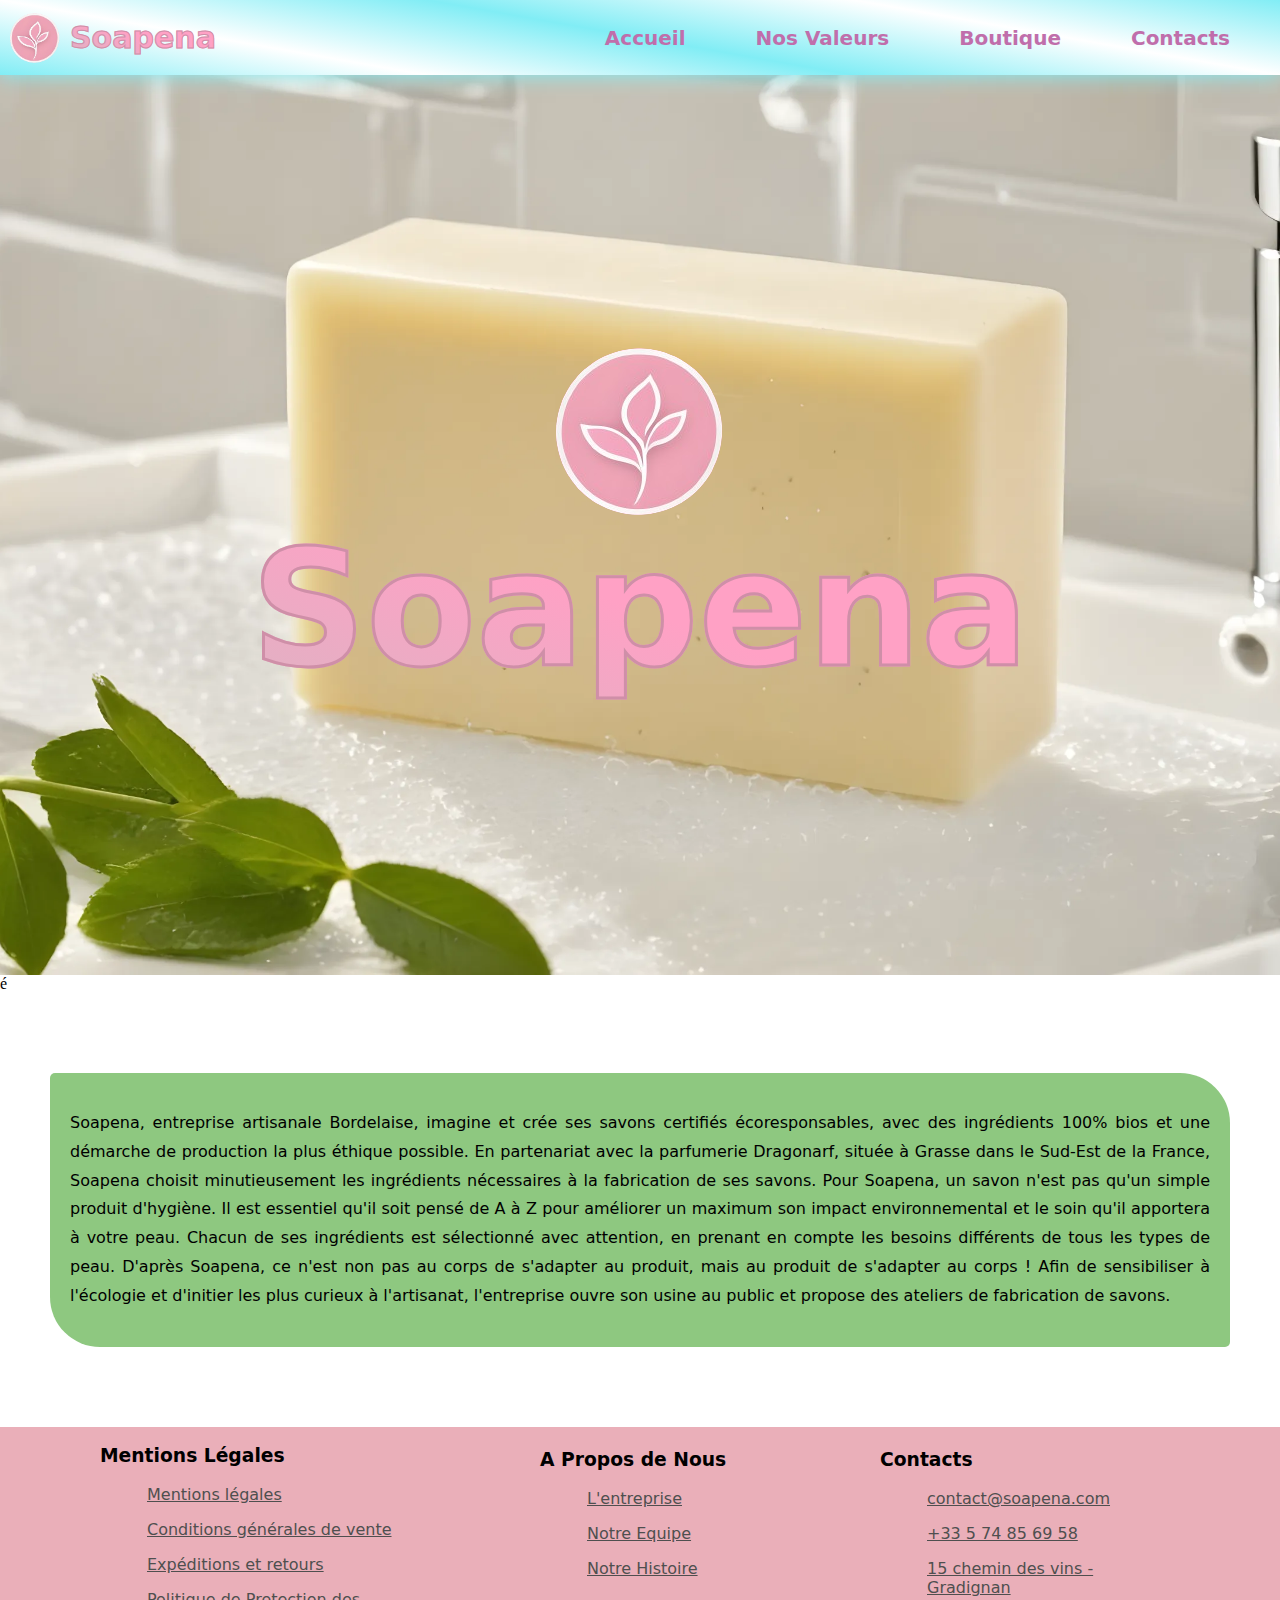
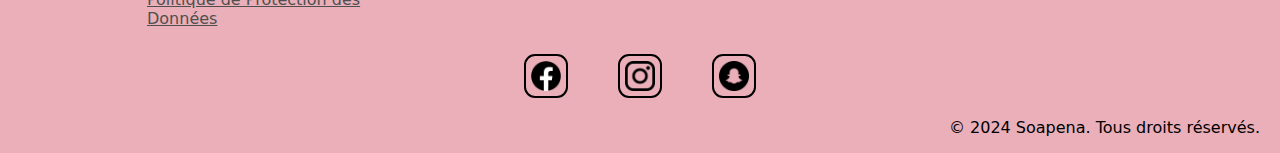
<file: index.html>
<!DOCTYPE html>
<html lang="fr">
<head>
    <meta charset="UTF-8">
    <meta name="viewport" content="width=device-width, initial-scale=1.0">
    <link rel="stylesheet" href="css/style.css">
    <link rel="stylesheet" href="css/Accueil.css">
    <link rel="shortcut icon" href="img/Logo.png" type="image/x-icon">
    <title>Accueil</title>
</head>
<body>
    <header>
            <a href="index.html" id="Logo">
                <img src="img/Logo.png" alt="logo rond d'une plante rose">
                <h1>Soapena</h1>
            </a>
        <nav>
            
            <ul>
                <li><a href="index.html">Accueil</a></li>
                <li><a href="Valeurs.html">Nos Valeurs</a></li>
                <li><a href="Boutique.html">Boutique</a></li>
                <li><a href="Contacts.html">Contacts</a></li>
            </ul>
        </nav>
    </header>

    <div id="Titre">
        <img src="img/Logo.png" alt="logo rond d'une plante rose">
       <h1>Soapena</h1>
    </div>
é
    <article>
        <p>
            Soapena, entreprise artisanale Bordelaise, imagine et crée ses savons certifiés écoresponsables, avec des ingrédients 100% bios et une démarche de production la plus éthique possible. 
            En partenariat avec la parfumerie Dragonarf, située à Grasse dans le Sud-Est de la France, Soapena choisit minutieusement les ingrédients nécessaires à la fabrication de ses savons. 
            Pour Soapena, un savon n'est pas qu'un simple produit d'hygiène. Il est essentiel qu'il soit pensé de A à Z pour améliorer un maximum son impact environnemental et le soin qu'il apportera à votre peau. 
            Chacun de ses ingrédients est sélectionné avec attention, en prenant en compte les besoins différents de tous les types de peau. D'après Soapena, ce n'est non pas au corps de s'adapter au produit, mais au produit de s'adapter au corps ! 
            Afin de sensibiliser à l'écologie et d'initier les plus curieux à l'artisanat, l'entreprise ouvre son usine au public et propose des ateliers de fabrication de savons.
        </p>
    </article>

    <footer>
        <div id="foot-contain">
            <div>
            
                <h3>Mentions Légales</h3>
                <p><a href="Mentions.html#Legal">Mentions légales</a></p>
                <p><a href="Mentions.html">Conditions générales de vente</a></p>
                <p><a href="Mentions.html">Expéditions et retours</a></p>
                <p><a href="Mentions.html#Donnee">Politique de Protection des Données</a></p>
   
            </div>
            <div>
                <h3>A Propos de Nous</h3>
                <p><a href="#">L'entreprise</a></p>
                <p><a href="#">Notre Equipe</a></p>
                <p><a href="#">Notre Histoire</a></p>
            </div>
            <div>
                <h3>Contacts</h3>
                <p><a href="mailto:contact@sopena.com">contact@soapena.com</a></p>
                <p><a href="tel:+335748569">+33 5 74 85 69 58</a> </p>
                <p><a href="#">15 chemin des vins - Gradignan</a> </p>

                
            </div>
        </div>
        <div id="Reseaux">
            <a href=""><img src="img/facebook.webp" alt="facebook logo"></a>
            <a href=""><img src="img/Instagram.webp" alt="Instagram logo"></a>
            <a href=""><img src="img/snapchat.webp" alt="snapchat logo"></a>
        </div>
        <p id="Droits">© 2024 Soapena. Tous droits réservés.</p>
        
    </footer>
    
</body>
</html>
</file>
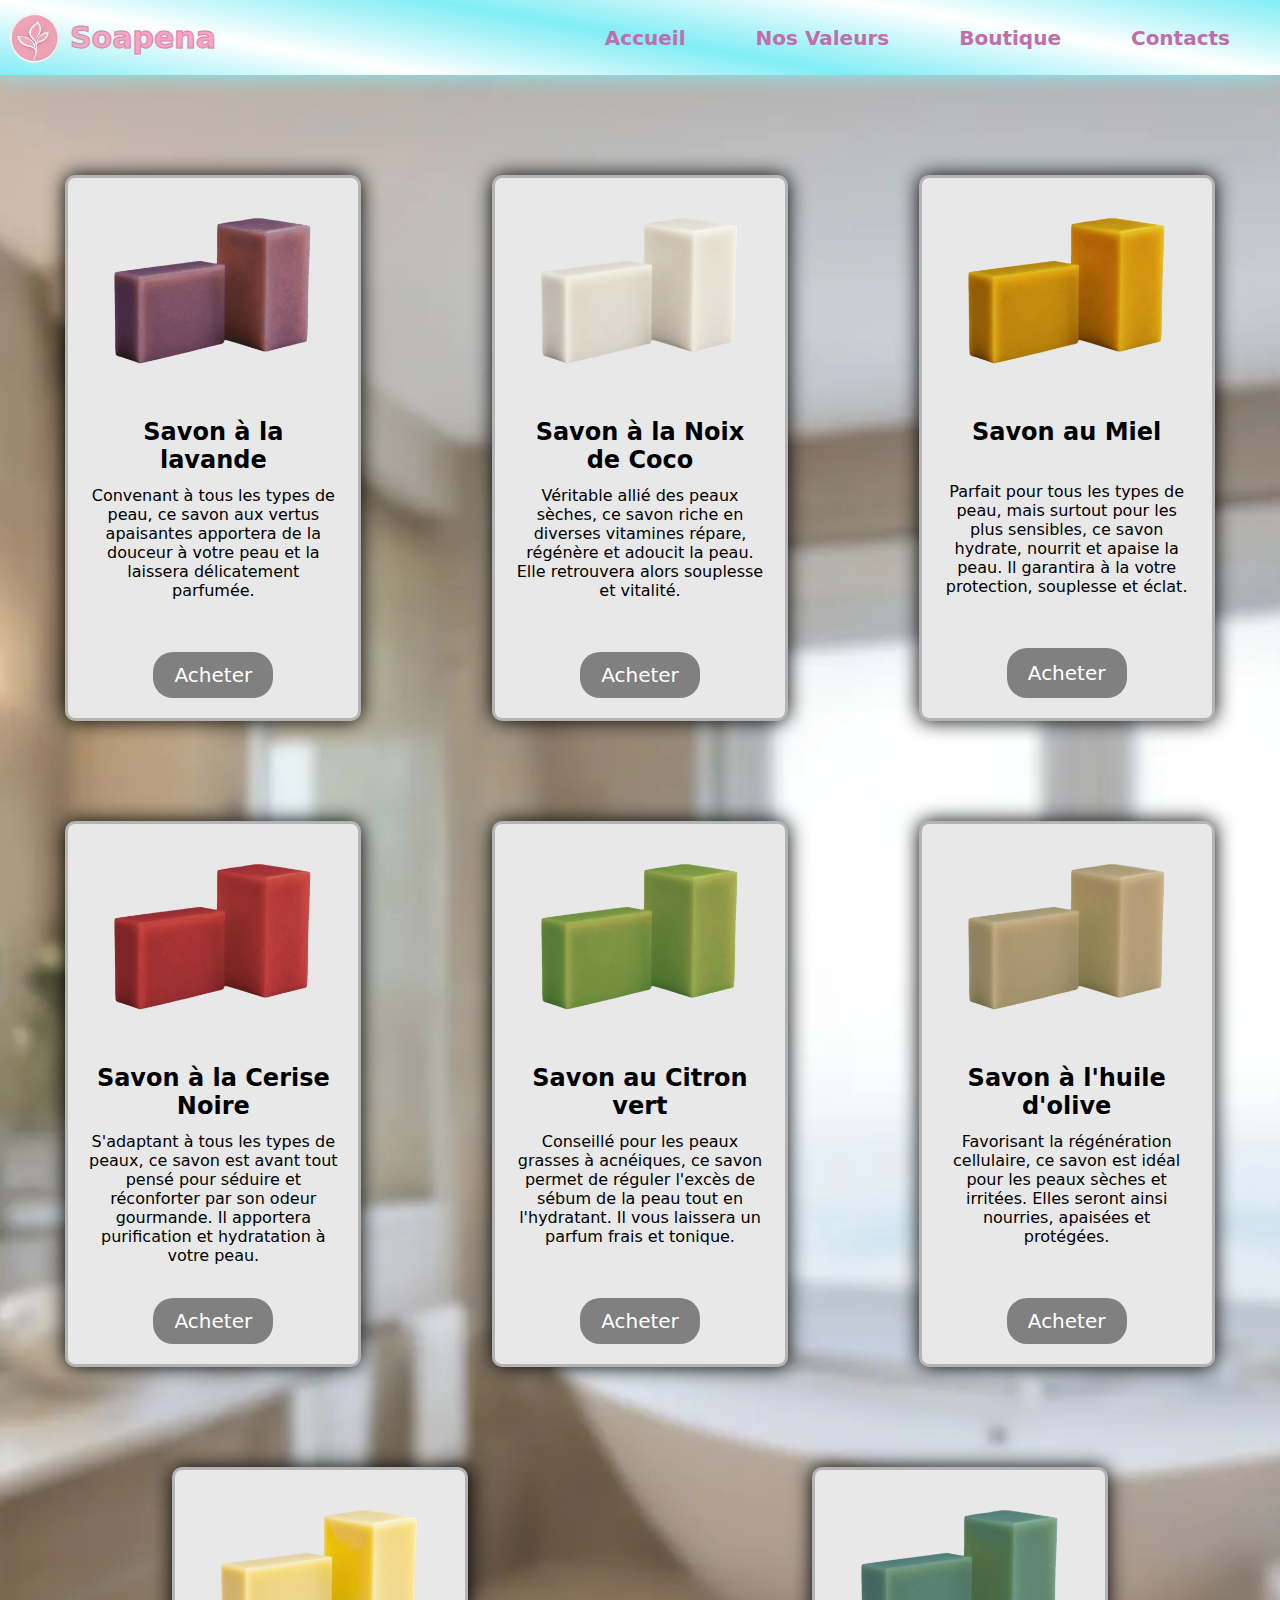
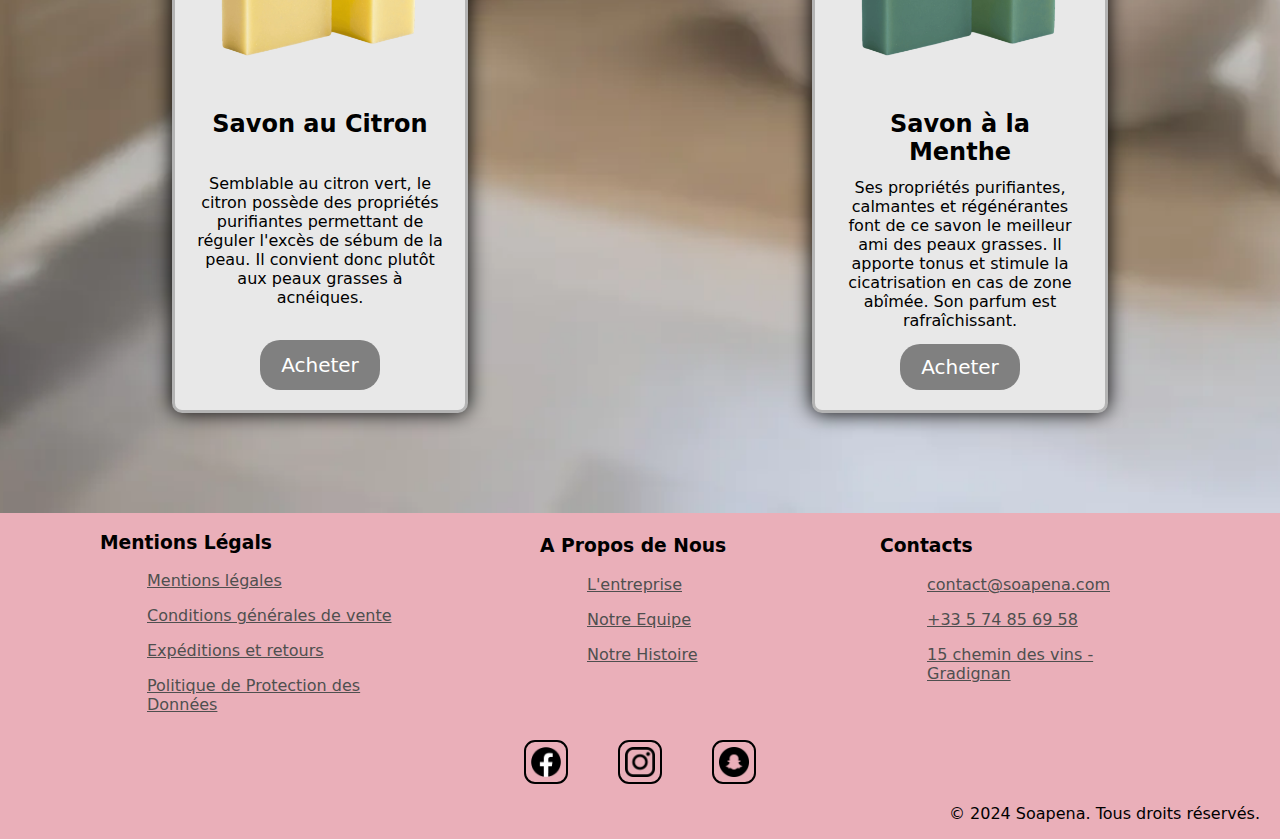
<file: Boutique.html>
<!DOCTYPE html>
<html lang="fr">
<head>
    <meta charset="UTF-8">
    <meta name="viewport" content="width=device-width, initial-scale=1.0">
    <link rel="stylesheet" href="css/style.css">
    <link rel="stylesheet" href="css/Boutique.css">
    <link rel="shortcut icon" href="img/Logo.png" type="image/x-icon">
    <title>Boutique</title>
</head>
<body>
    <header>
            <a href="index.html" id="Logo">
                <img src="img/Logo.png" alt="logo rond d'une plante rose">
                <h1>Soapena</h1>
            </a>
        <nav>
            
            <ul>
                <li><a href="index.html">Accueil</a></li>
                <li><a href="Valeurs.html">Nos Valeurs</a></li>
                <li><a href="Boutique.html">Boutique</a></li>
                <li><a href="Contacts.html">Contacts</a></li>
            </ul>
        </nav>
    </header>

    <article>
        <div class="Produit" id="Lavande">
            <img src="img/Savons/savon_violet.webp" alt="Savon violet a la lavande">
            <h2>Savon à la lavande</h2>
            <p>Convenant à tous les types de peau, ce savon aux vertus apaisantes apportera de la douceur à votre peau et la laissera délicatement parfumée.</p>
            <button>Acheter</button>

        </div>

        <div class="Produit" id="Coco">
            <img src="img/Savons/Savon_blanc.webp" alt="Savon blanc a la noix de coco">
            <h2>Savon à la Noix de Coco</h2>
            <p>Véritable allié des peaux sèches, ce savon riche en diverses vitamines répare, régénère et adoucit la peau. Elle retrouvera alors souplesse et vitalité.</p>
            <button>Acheter</button>

        </div>

        <div class="Produit" id="Miel">
            <img src="img/Savons/savon_miel.webp" alt="Savon orange au miel">
            <h2>Savon au Miel</h2>
            <p>Parfait pour tous les types de peau, mais surtout pour les plus sensibles, ce savon hydrate, nourrit et apaise la peau. Il garantira à la votre protection, souplesse et éclat.</p>
            <button>Acheter</button>

        </div>

        <div class="Produit" id="Cerise_Noir">
            <img src="img/Savons/savon_rouge.webp" alt="Savon Cerise Noir">
            <h2>Savon à la Cerise Noire</h2>
            <p>S'adaptant à tous les types de peaux, ce savon est avant tout pensé pour séduire et réconforter par son odeur gourmande. Il apportera purification et hydratation à votre peau.</p>
            <button>Acheter</button>

        </div>

        <div class="Produit" id="Citron_vert">
            <img src="img/Savons/savon_vert2.webp" alt="Savon Citron vert">
            <h2>Savon au Citron vert</h2>
            <p>Conseillé pour les peaux grasses à acnéiques, ce savon permet de réguler l'excès de sébum de la peau tout en l'hydratant. Il vous laissera un parfum frais et tonique.</p>
            <button>Acheter</button>

        </div>

        <div class="Produit" id="Olive">
            <img src="img/Savons/Savon_beige.webp" alt="Savon a l'huile d'olive">
            <h2>Savon à l'huile d'olive</h2>
            <p>Favorisant la régénération cellulaire, ce savon est idéal pour les peaux sèches et irritées. Elles seront ainsi nourries, apaisées et protégées.</p>
            <button>Acheter</button>

        </div>

        <div class="Produit" id="Citron">
            <img src="img/Savons/Savon_Jaune.webp" alt="Savon Jaune au citron">
            <h2>Savon au Citron</h2>
            <p>Semblable au citron vert, le citron possède des propriétés purifiantes permettant de réguler l'excès de sébum de la peau. Il convient donc plutôt aux peaux grasses à acnéiques.</p>
            <button>Acheter</button>

        </div>

        <div class="Produit" id="Menthe">
            <img src="img/Savons/savon_bleu-vert.webp" alt="Savon a la Menthe">
            <h2>Savon à la Menthe</h2>
            <p>Ses propriétés purifiantes, calmantes et régénérantes font de ce savon le meilleur ami des peaux grasses. Il apporte tonus et stimule la cicatrisation en cas de zone abîmée. Son parfum est rafraîchissant.</p>
            <button>Acheter</button>

        </div>
    </article>

    <footer>
        <div id="foot-contain">
            <div>
            
                <h3>Mentions Légals</h3>
                <p><a href="Mentions.html#Legal">Mentions légales</a></p>
                <p><a href="Mentions.html">Conditions générales de vente</a></p>
                <p><a href="Mentions.html">Expéditions et retours</a></p>
                <p><a href="Mentions.html#Donnee">Politique de Protection des Données</a></p>
   
            </div>
            <div>
                <h3>A Propos de Nous</h3>
                <p><a href="#">L'entreprise</a></p>
                <p><a href="#">Notre Equipe</a></p>
                <p><a href="#">Notre Histoire</a></p>
            </div>
            <div>
                <h3>Contacts</h3>
                <p><a href="mailto:contact@sopena.com">contact@soapena.com</a></p>
                <p><a href="tel:+335748569">+33 5 74 85 69 58</a> </p>
                <p><a href="#">15 chemin des vins - Gradignan</a> </p>

                
            </div>
        </div>
        <div id="Reseaux">
            <a href=""><img src="img/facebook.webp" alt="facebook logo"></a>
            <a href=""><img src="img/Instagram.webp" alt="Instagram logo"></a>
            <a href=""><img src="img/snapchat.webp" alt="snapchat logo"></a>
        </div>
        <p id="Droits">© 2024 Soapena. Tous droits réservés.</p>
        
    </footer>
    
</body>
</html>
</file>
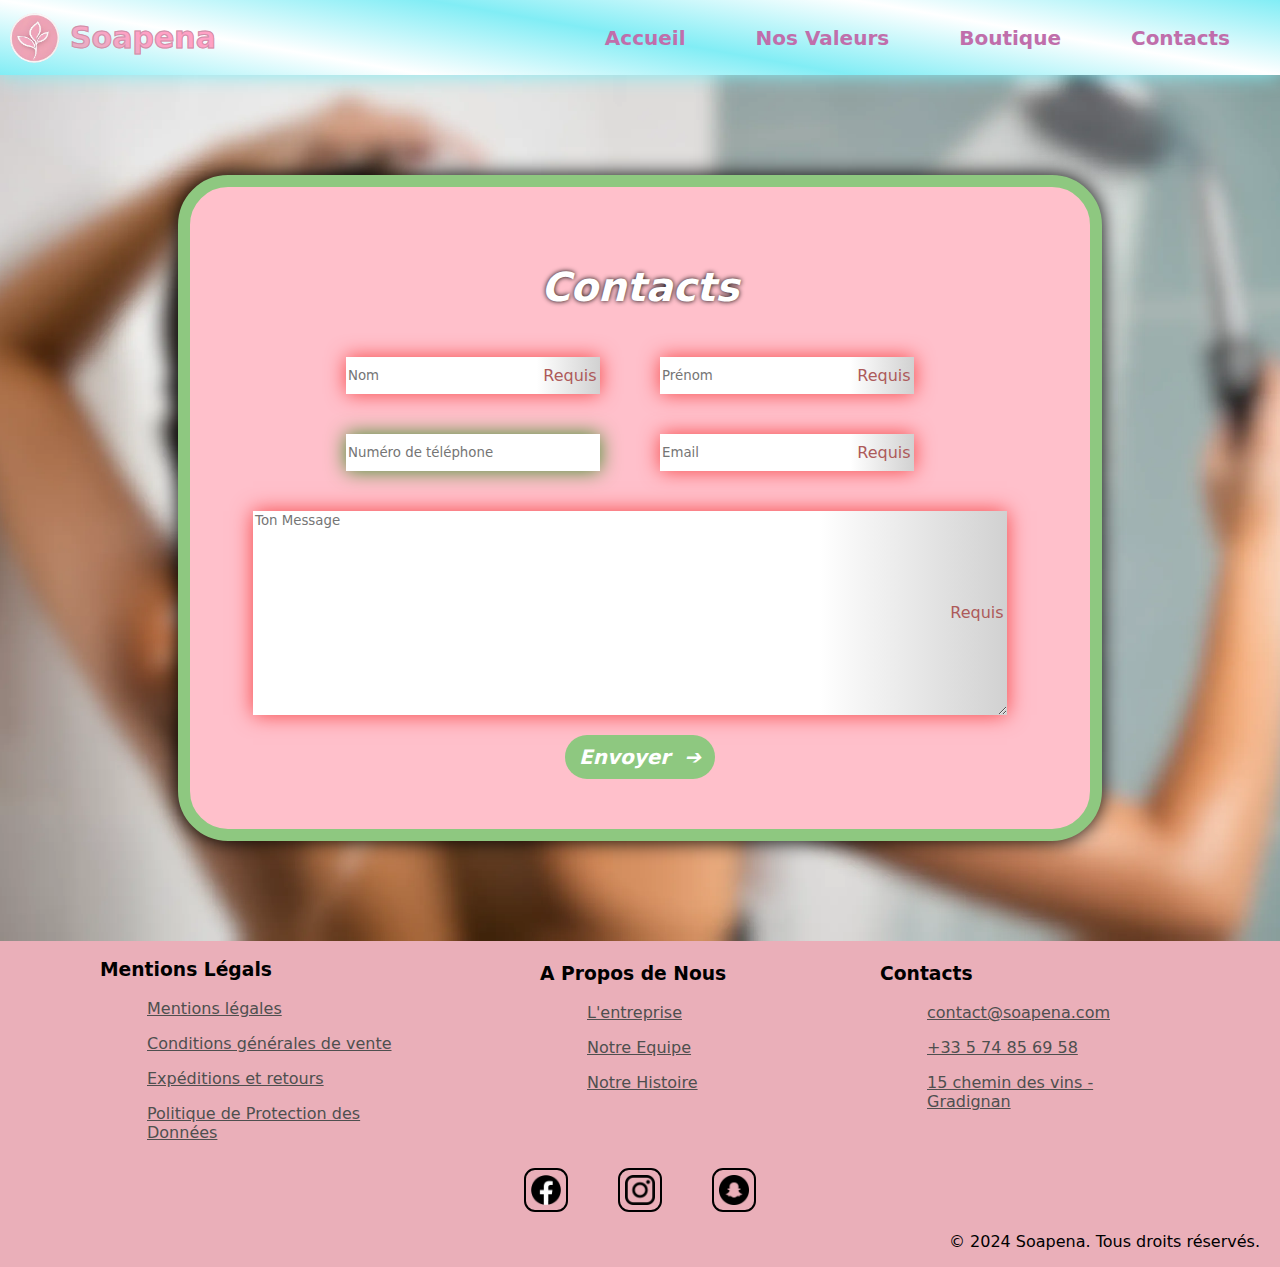
<file: Contacts.html>
<!DOCTYPE html>
<html lang="fr">
<head>
    <meta charset="UTF-8">
    <meta name="viewport" content="width=device-width, initial-scale=1.0">
    <link rel="stylesheet" href="css/style.css">
    <link rel="stylesheet" href="css/contacts.css">
    <link rel="shortcut icon" href="img/Logo.png" type="image/x-icon">
    <title>Contacts</title>
</head>
<body>
    <header>
            <a href="index.html" id="Logo">
                <img src="img/Logo.png" alt="logo rond d'une plante rose">
                <h1>Soapena</h1>
            </a>
        <nav>
            
            <ul>
                <li><a href="index.html">Accueil</a></li>
                <li><a href="Valeurs.html">Nos Valeurs</a></li>
                <li><a href="Boutique.html">Boutique</a></li>
                <li><a href="Contacts.html">Contacts</a></li>
            </ul>
        </nav>
    </header>

    <article>
        
        <form>
            <h1>Contacts</h1>
                <div class="nom">
                    <div class="required">
                        <input type="text"  placeholder ="Nom" required>
                        <div class="after"></div>
                    </div>

                    
                </div>
                
                <div class="Prenom">
                    <div class="required">
                        <input type="text" placeholder ="Prénom" required>
                        <div class="after"></div>
                    </div>
                    
                </div>



                <div class="Telephone">
                    <div class="">
                        <input type="tel" pattern="[0-9]{10}" placeholder="Numéro de téléphone" >
                        <div class="after"></div>
                    </div>
                    
                </div>
                
                <div class="Email">
                    <div class="required">
                        <input type="email" name="email" placeholder ="Email" required>
                        <div class="after"></div>
                    </div>
                    
                    
                </div>

            <div class="Message">
                <div class="required">
                    <textarea type="Message" name="Message" placeholder="Ton Message" required></textarea>
                    <div class="after"></div>
                </div>   
            </div>

            <input type ="submit" value ="Envoyer  ➔">
            
        </form>
    </article>

    <footer>
        <div id="foot-contain">
            <div>
            
                <h3>Mentions Légals</h3>
                <p><a href="Mentions.html#Legal">Mentions légales</a></p>
                <p><a href="Mentions.html">Conditions générales de vente</a></p>
                <p><a href="Mentions.html">Expéditions et retours</a></p>
                <p><a href="Mentions.html#Donnee">Politique de Protection des Données</a></p>
   
            </div>
            <div>
                <h3>A Propos de Nous</h3>
                <p><a href="#">L'entreprise</a></p>
                <p><a href="#">Notre Equipe</a></p>
                <p><a href="#">Notre Histoire</a></p>
            </div>
            <div>
                <h3>Contacts</h3>
                <p><a href="mailto:contact@sopena.com">contact@soapena.com</a></p>
                <p><a href="tel:+335748569">+33 5 74 85 69 58</a> </p>
                <p><a href="#">15 chemin des vins - Gradignan</a> </p>

                
            </div>
        </div>
        <div id="Reseaux">
            <a href=""><img src="img/facebook.webp" alt="facebook logo"></a>
            <a href=""><img src="img/Instagram.webp" alt="Instagram logo"></a>
            <a href=""><img src="img/snapchat.webp" alt="snapchat logo"></a>
        </div>
        <p id="Droits">© 2024 Soapena. Tous droits réservés.</p>
        
    </footer>
    
</body>
</html>
</file>
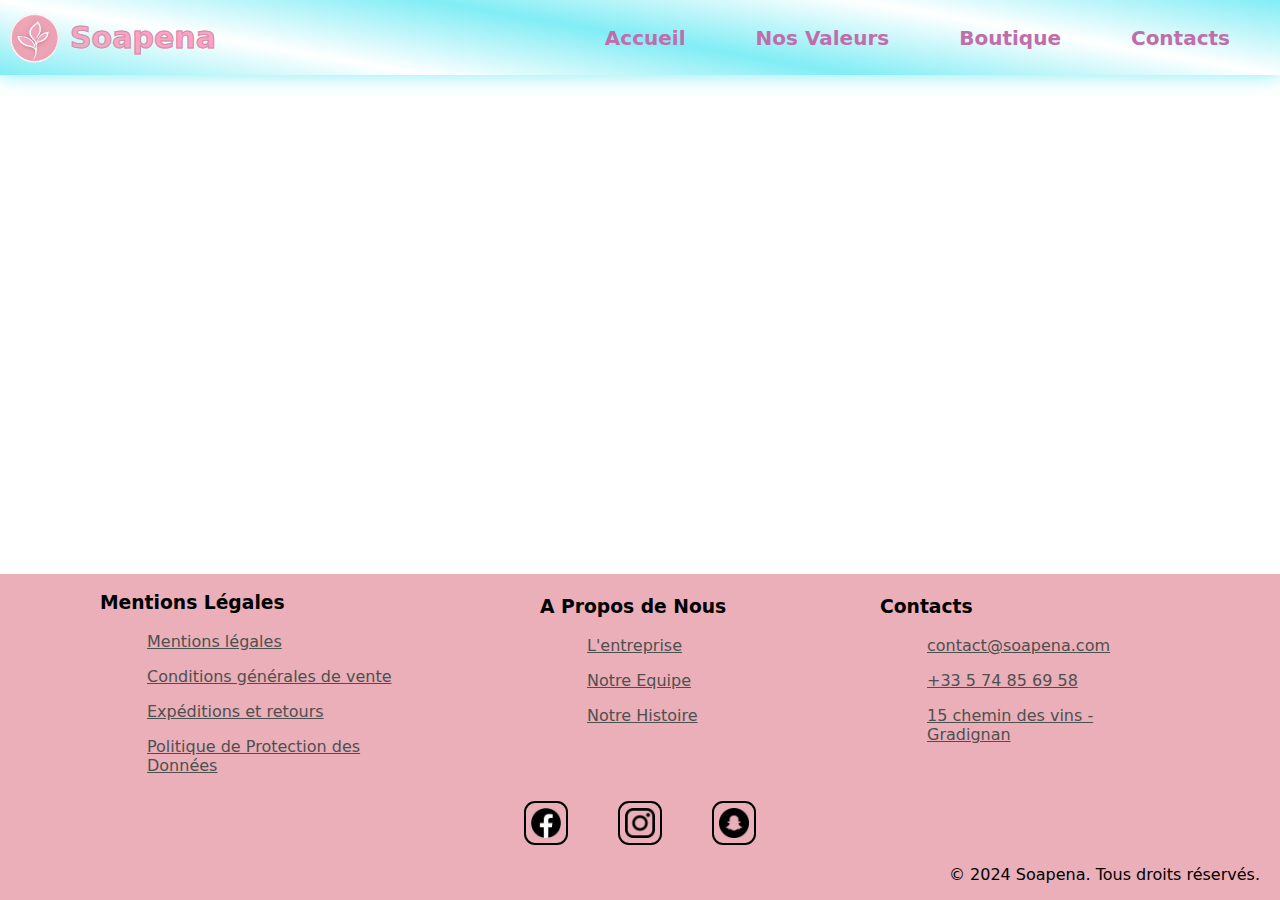
<file: exemple.html>
<!DOCTYPE html>
<html lang="fr">
<head>
    <meta charset="UTF-8">
    <meta name="viewport" content="width=device-width, initial-scale=1.0">
    <link rel="stylesheet" href="css/style.css">
    <link rel="shortcut icon" href="img/Logo.png" type="image/x-icon">
    <title>Document</title>
</head>
<body>
    <header>
            <a href="index.html" id="Logo">
                <img src="img/Logo.png" alt="logo rond d'une plante rose">
                <h1>Soapena</h1>
            </a>
        <nav>
            
            <ul>
                <li><a href="index.html">Accueil</a></li>
                <li><a href="Valeurs.html">Nos Valeurs</a></li>
                <li><a href="Boutique.html">Boutique</a></li>
                <li><a href="Contacts.html">Contacts</a></li>
            </ul>
        </nav>
    </header>

    <footer>
        <div id="foot-contain">
            <div>
            
                <h3>Mentions Légales</h3>
                <p><a href="Mentions.html#Legal">Mentions légales</a></p>
                <p><a href="Mentions.html">Conditions générales de vente</a></p>
                <p><a href="Mentions.html">Expéditions et retours</a></p>
                <p><a href="Mentions.html#Donnee">Politique de Protection des Données</a></p>
   
            </div>
            <div>
                <h3>A Propos de Nous</h3>
                <p><a href="#">L'entreprise</a></p>
                <p><a href="#">Notre Equipe</a></p>
                <p><a href="#">Notre Histoire</a></p>
            </div>
            <div>
                <h3>Contacts</h3>
                <p><a href="mailto:contact@sopena.com">contact@soapena.com</a></p>
                <p><a href="tel:+335748569">+33 5 74 85 69 58</a> </p>
                <p><a href="#">15 chemin des vins - Gradignan</a> </p>

                
            </div>
        </div>
        <div id="Reseaux">
            <a href=""><img src="img/facebook.webp" alt="facebook logo"></a>
            <a href=""><img src="img/Instagram.webp" alt="Instagram logo"></a>
            <a href=""><img src="img/snapchat.webp" alt="snapchat logo"></a>
        </div>
        <p id="Droits">© 2024 Soapena. Tous droits réservés.</p>
        
    </footer>
    
</body>
</html>
</file>
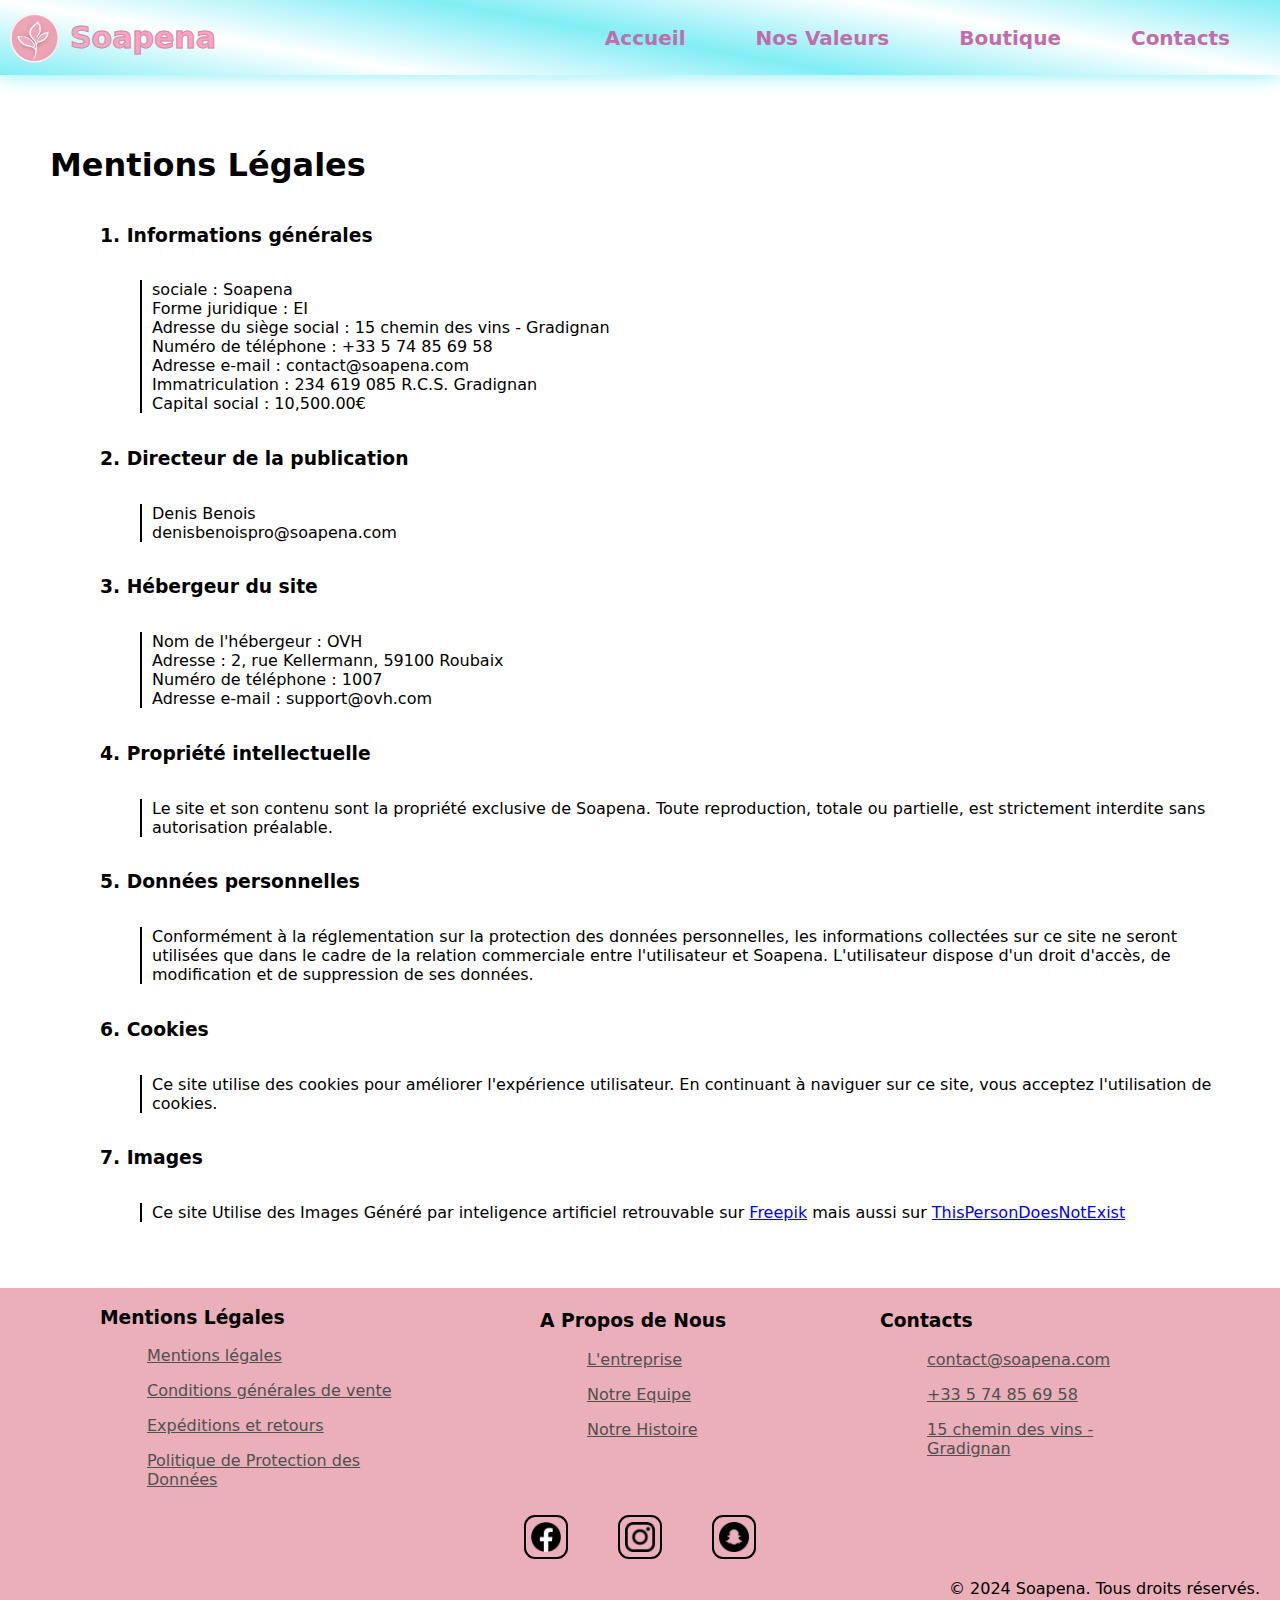
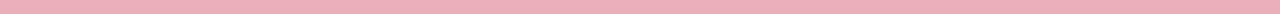
<file: Mentions.html>
<!DOCTYPE html>
<html lang="fr">
<head>
    <meta charset="UTF-8">
    <meta name="viewport" content="width=device-width, initial-scale=1.0">
    <link rel="stylesheet" href="css/style.css">
    <link rel="stylesheet" href="css/Mentions.css">
    <link rel="shortcut icon" href="img/Logo.png" type="image/x-icon">
    <title>Mentions Légales</title>
</head>
<body>
    <header>
            <a href="index.html" id="Logo">
                <img src="img/Logo.png" alt="logo rond d'une plante rose">
                <h1>Soapena</h1>
            </a>
        <nav>
            
            <ul>
                <li><a href="index.html">Accueil</a></li>
                <li><a href="Valeurs.html">Nos Valeurs</a></li>
                <li><a href="Boutique.html">Boutique</a></li>
                <li><a href="Contacts.html">Contacts</a></li>
            </ul>
        </nav>
    </header>

    <article>
        <h1 id="Legal">Mentions Légales</h1>
        
           <h3>1. Informations générales</h3> 

            <p>sociale : Soapena <br>
               Forme juridique : EI <br>
                Adresse du siège social : 15 chemin des vins - Gradignan <br>
                Numéro de téléphone : +33 5 74 85 69 58 <br>
                Adresse e-mail : contact@soapena.com <br>
                Immatriculation : 234 619 085 R.C.S. Gradignan<br>
                Capital social : 10,500.00€
            </p>
            

            <h3>2. Directeur de la publication</h3>
            
            <p>
                Denis Benois <br>
                denisbenoispro@soapena.com
            </p>
            

            <h3>3. Hébergeur du site</h3>

            <p>
                Nom de l'hébergeur : OVH <br>
                Adresse :  2, rue Kellermann, 59100 Roubaix <br>
                Numéro de téléphone : 1007 <br>
                Adresse e-mail : support@ovh.com
            </p>
            
            
            <h3>4. Propriété intellectuelle</h3>

            <p>Le site et son contenu sont la propriété exclusive de Soapena. Toute reproduction, totale ou partielle, est strictement interdite sans autorisation préalable.</p>
            

            <h3 id="Donnee">5. Données personnelles</h3>
            
            <p> Conformément à la réglementation sur la protection des données personnelles, les informations collectées sur ce site ne seront utilisées que dans le cadre de la relation commerciale entre l'utilisateur et Soapena. L'utilisateur dispose d'un droit d'accès, de modification et de suppression de ses données.</p>
           

            <h3>6. Cookies</h3>
            
            <p>Ce site utilise des cookies pour améliorer l'expérience utilisateur. En continuant à naviguer sur ce site, vous acceptez l'utilisation de cookies.</p>

            <h3>7. Images</h3>
            
            <p>Ce site Utilise des Images Généré par inteligence artificiel retrouvable sur <a href="https://www.freepik.com/ai/image-generator">Freepik</a> mais aussi sur <a href="https://thispersondoesnotexist.com">ThisPersonDoesNotExist</a></p>
        
           
        

    </article>

    <footer>
        <div id="foot-contain">
            <div>
            
                <h3>Mentions Légales</h3>
                <p><a href="Mentions.html#Legal">Mentions légales</a></p>
                <p><a href="Mentions.html">Conditions générales de vente</a></p>
                <p><a href="Mentions.html">Expéditions et retours</a></p>
                <p><a href="Mentions.html#Donnee">Politique de Protection des Données</a></p>
   
            </div>
            <div>
                <h3>A Propos de Nous</h3>
                <p><a href="#">L'entreprise</a></p>
                <p><a href="#">Notre Equipe</a></p>
                <p><a href="#">Notre Histoire</a></p>
            </div>
            <div>
                <h3>Contacts</h3>
                <p><a href="mailto:contact@sopena.com">contact@soapena.com</a></p>
                <p><a href="tel:+335748569">+33 5 74 85 69 58</a> </p>
                <p><a href="#">15 chemin des vins - Gradignan</a> </p>

                
            </div>
        </div>
        <div id="Reseaux">
            <a href=""><img src="img/facebook.webp" alt="facebook logo"></a>
            <a href=""><img src="img/Instagram.webp" alt="Instagram logo"></a>
            <a href=""><img src="img/snapchat.webp" alt="snapchat logo"></a>
        </div>
        <p id="Droits">© 2024 Soapena. Tous droits réservés.</p>
        
    </footer>
    
</body>
</html>
</file>
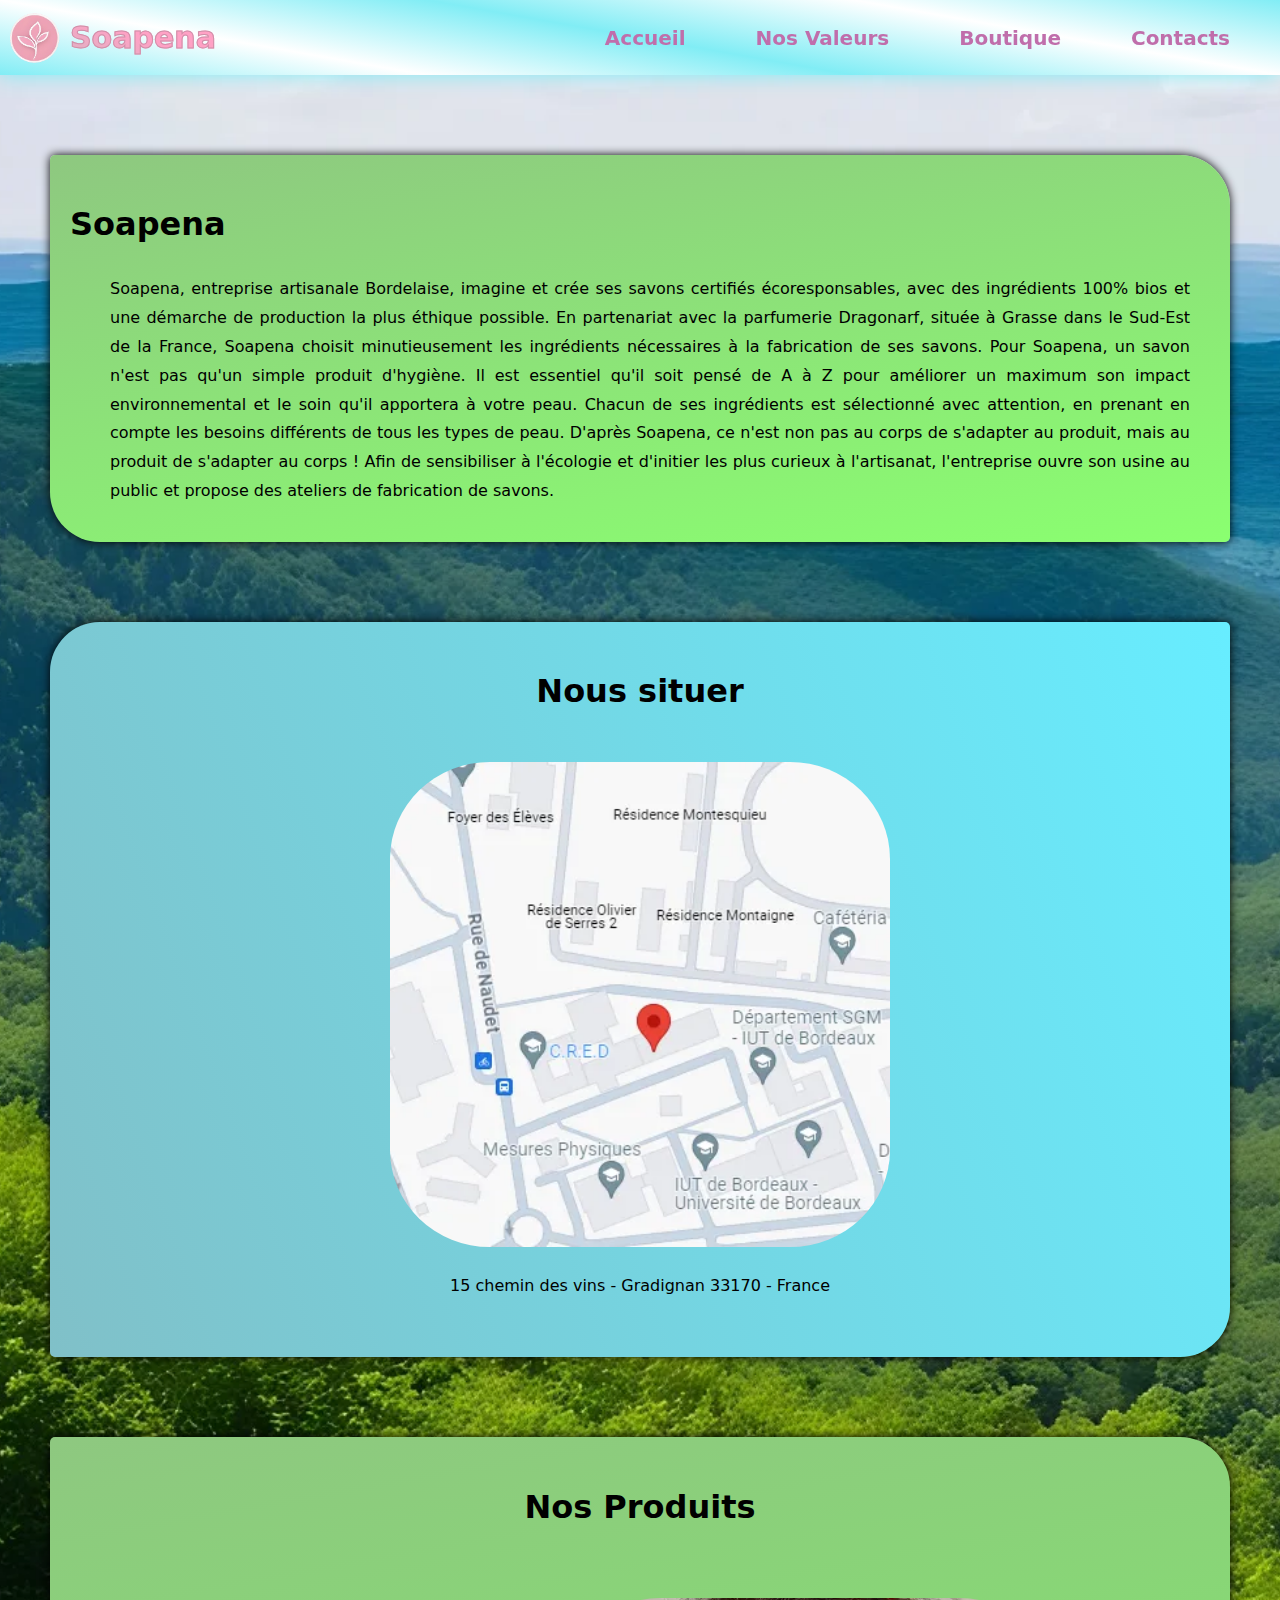
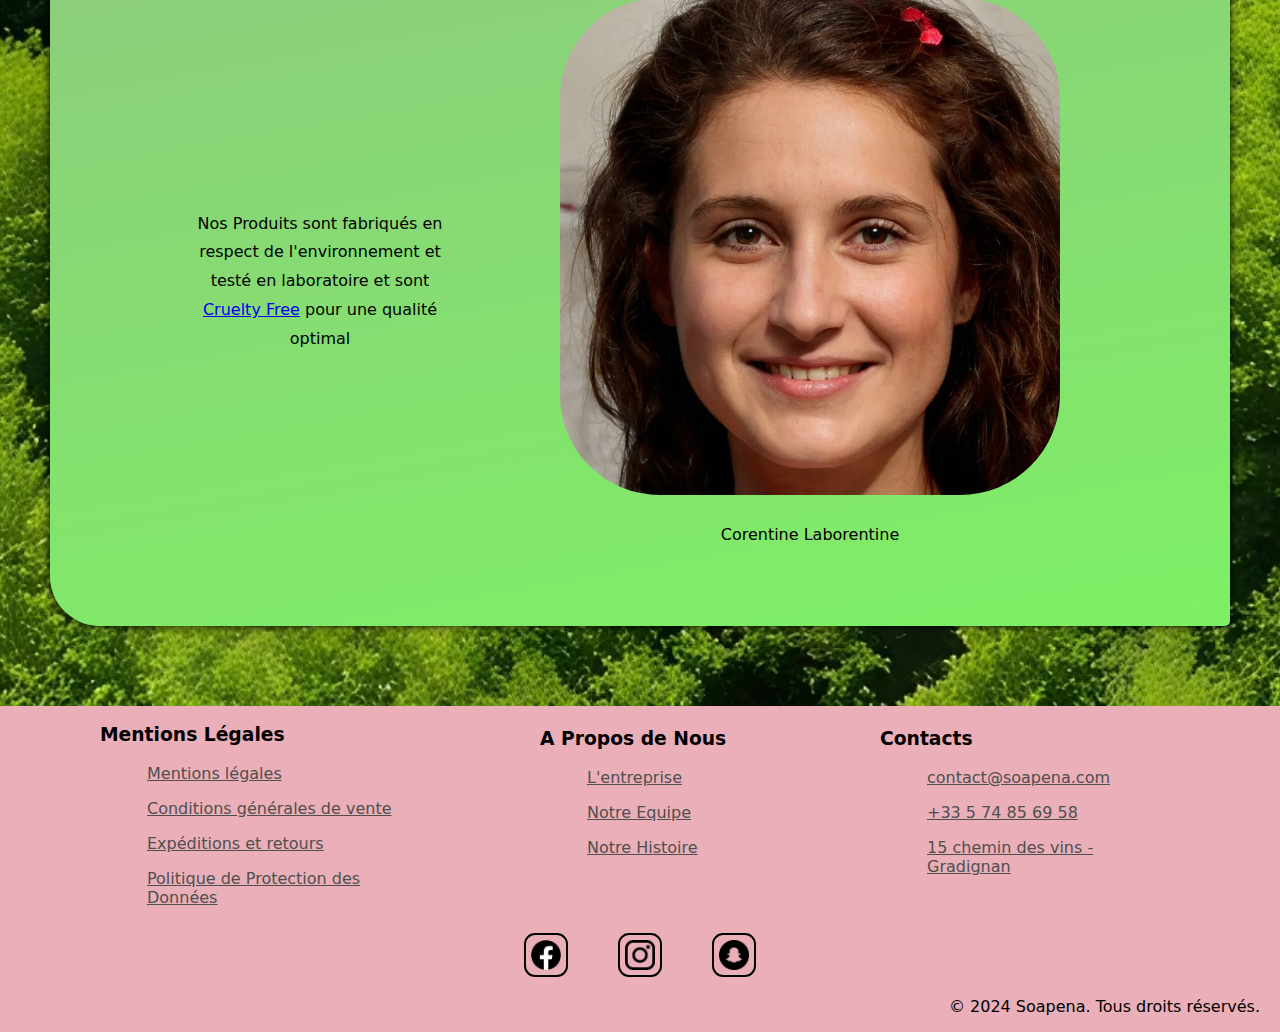
<file: Valeurs.html>
<!DOCTYPE html>
<html lang="fr">
<head>
    <meta charset="UTF-8">
    <meta name="viewport" content="width=device-width, initial-scale=1.0">
    <link rel="stylesheet" href="css/style.css">
    <link rel="stylesheet" href="css/Valeurs.css">
    <link rel="shortcut icon" href="img/Logo.png" type="image/x-icon">
    <title>Nos Valeurs</title>
</head>
<body>
    <header>
            <a href="index.html" id="Logo">
                <img src="img/Logo.png" alt="logo rond d'une plante rose">
                <h1>Soapena</h1>
            </a>
        <nav>
            <ul>
                <li><a href="index.html">Accueil</a></li>
                <li><a href="Valeurs.html">Nos Valeurs</a></li>
                <li><a href="Boutique.html">Boutique</a></li>
                <li><a href="Contacts.html">Contacts</a></li>
            </ul>
        </nav>
    </header>

    <article>
        <div id="art1">
            <h1>Soapena</h1>
            
            <p class="indent">Soapena, entreprise artisanale Bordelaise, imagine et crée ses savons certifiés écoresponsables, avec des ingrédients 100% bios et une démarche de production la plus éthique possible. En partenariat avec la parfumerie Dragonarf, située à Grasse dans le Sud-Est de la France, Soapena choisit minutieusement les ingrédients nécessaires à la fabrication de ses savons. Pour Soapena, un savon n'est pas qu'un simple produit d'hygiène. Il est essentiel qu'il soit pensé de A à Z pour améliorer un maximum son impact environnemental et le soin qu'il apportera à votre peau. Chacun de ses ingrédients est sélectionné avec attention, en prenant en compte les besoins différents de tous les types de peau. D'après Soapena, ce n'est non pas au corps de s'adapter au produit, mais au produit de s'adapter au corps ! Afin de sensibiliser à l'écologie et d'initier les plus curieux à l'artisanat, l'entreprise ouvre son usine au public et propose des ateliers de fabrication de savons.</p>
        </div>

        <div id="art2">
            <h1>Nous situer</h1>
            <div class="indent">
                <img src="img/carte.webp" alt="Capture d'ecran de Notre position google map">
                <p>15 chemin des vins - Gradignan 33170 - France</p>
            </div>
            

        </div>

        <div id="art3">
            <h1>Nos Produits</h1>
            <div class="responsive">
                <p class="indent"> Nos Produits sont fabriqués en respect de l'environnement et testé en laboratoire et sont <a href="https://crueltyfreeinternational.org">Cruelty Free</a> pour une qualité optimal</p>
                <div>
                    <img src="img/laborentine.webp" alt="Photo Laborentine ">
                    <p>Corentine Laborentine</p>
                </div>
                
            </div>
            
            

        </div>
        



    </article>

    <footer>
        <div id="foot-contain">
            <div>
            
                <h3>Mentions Légales</h3>
                <p><a href="Mentions.html#Legal">Mentions légales</a></p>
                <p><a href="Mentions.html">Conditions générales de vente</a></p>
                <p><a href="Mentions.html">Expéditions et retours</a></p>
                <p><a href="Mentions.html#Donnee">Politique de Protection des Données</a></p>
   
            </div>
            <div>
                <h3>A Propos de Nous</h3>
                <p><a href="#">L'entreprise</a></p>
                <p><a href="#">Notre Equipe</a></p>
                <p><a href="#">Notre Histoire</a></p>
            </div>
            <div>
                <h3>Contacts</h3>
                <p><a href="mailto:contact@sopena.com">contact@soapena.com</a></p>
                <p><a href="tel:+335748569">+33 5 74 85 69 58</a> </p>
                <p><a href="#">15 chemin des vins - Gradignan</a> </p>

                
            </div>
        </div>
        <div id="Reseaux">
            <a href=""><img src="img/facebook.webp" alt="facebook logo"></a>
            <a href=""><img src="img/Instagram.webp" alt="Instagram logo"></a>
            <a href=""><img src="img/snapchat.webp" alt="snapchat logo"></a>
        </div>
        <p id="Droits">© 2024 Soapena. Tous droits réservés.</p>
        
    </footer>
    
</body>
</html>
</file>
<file: css/style.css>
/*
CE CSS CONCERNE TOUTES LES PAGES POUR LE BON 
FONCTIONNEMENT DU BODY , HEADER ET FOOTER
*/


/*
    ##########################
-----Fonctionnement de base du Body
    ##########################
*/
body{
    display:flex;
    flex-direction: column;
    justify-content: space-between;
    margin: 0px;
    min-height: 100vh;
}

body *{
    font-family: system-ui, -apple-system, BlinkMacSystemFont, 'Segoe UI', Roboto, Oxygen, Ubuntu, Cantarell, 'Open Sans', 'Helvetica Neue', sans-serif;
}

/*
    #################################
 ----- Fonctionnement de Base du Header
    #################################
*/
header{
    display: flex;
    background: linear-gradient(10deg,rgb(129, 237, 245),white,rgb(129, 237, 245),white,rgb(129, 237, 245));
    box-shadow: 0px 0px 20px rgb(129, 237, 245);
    z-index: 9;
}

header *{
    transition: all ease-in-out 0.5s;
    text-decoration: none;
}

/*
Logo
*/

#Logo{
    display: flex;
    align-items: center ;
    margin-inline: 10px;
    max-height: 75px;
}

#Logo img{
    margin-right: 10px;
}

#Logo h1{
    background: -webkit-linear-gradient(70deg,rgb(223, 178, 195),rgb(255, 161, 197),rgb(255, 161, 197));
    background-clip: unset;
    -webkit-background-clip: text;
    -webkit-text-fill-color: transparent;
    -webkit-text-stroke: rgb(207, 143, 168) 1px;
}

#Logo:hover{
    transform: scale(1.1);
}

#Logo:active img{
    transform: rotate(360deg);
}

/*
Nav
*/

nav{
    display: flex;
    align-items: center;
    margin-inline: 15px;
    max-height: 50px;
}

nav ul{
    display: inline-flex;
    flex-direction: row;
    align-items: center;
}

nav ul li{
    display: flex;
    align-items: center;
    margin-inline: 10px;
    list-style: none;
    font-weight: bold;
}

nav ul li a{
    text-align: center;
    color:  rgb(192, 110, 171);
    padding: 10px;
    border-radius: 100%;
}

nav ul li a:hover{
    color: white;
    text-shadow: rgba(230, 109, 199,1000) 0px 0px 10px;
    transform: scale(1.1);
    background-color: rgba(255, 192, 203,0.1);
    
    
}

/*
    #################################
 ----- Fonctionnement de Base du FOOTER
    #################################
*/

footer{
    display: flex;
    background:  rgb(234, 175, 185);
    background-position: center;
    z-index: 9;
}   




footer #Droits{
    display: flex;
    flex-direction: row-reverse;
    margin-inline:20px ;
}

#foot-contain p , #foot-contain a{
    display: flex;
    color:rgb(79, 79, 79);
    overflow-wrap:break-word;
}



#foot-contain{
    display: flex;
}

#foot-contain p{
    padding-left: 5px;
    border-left: 2px solid rgba(255, 255, 255,0);
    transition: all ease-in-out 0.2s;
    
    
}

#Reseaux{
    display: flex;
    justify-content: center;
}

#Reseaux img{
    margin-inline: 25px;
    margin-top: 10px;
    width: 30px;
    height: 30px;

    padding: 5px;
    border: black solid 2px;
    border-radius: 25%;
}

#foot-contain p:hover{
    border-left-color: rgba(79, 79, 79,1);
}








/*
Media Quarys  : ----
*/



/*
 screen width < 800px
*/

@media (min-width:0px){

    /*
    Header
    */
    header{
        flex-direction: column;
        justify-items: center;
        align-items: center ;
    }

    #Logo h1{
        font-size: 22px;
    }

    #Logo img{
        width: 35px;
        height: 35px;
    }

    nav ul li a{
        font-size: 15px;
    }

    /*
    Footer
    */


    footer{
        flex-direction: column;
        justify-content: space-between;
    }

    
    #foot-contain{
       flex-direction: column; 
       align-items: center;
       justify-content: center;
       
    }

    #foot-contain div{
        min-width: 300px;
        
    }

    #foot-contain p{
        margin-left: 40px;
    }
    
}

/*
 screen width > 800px
*/
@media (min-width:800px){

    /*
    Header
    */
    header{
        flex-direction: row;
        justify-content:space-between;
        align-content: center ;
    }

    #Logo h1{
        font-size: 27px;
    }

    #Logo img{
        width: 40px;
        height: 40px;
    }

    /*
    footer
    */

    #foot-contain{
        flex-direction: row; 
        justify-content: center;
        
    }

    #foot-contain div{
        min-height: 210px;  
        min-width: 200px;
        max-width: 220px;
    }

    #foot-contain p{
        margin-left: 0px;
    }
     
}

/*
 screen width > 1000px
*/

@media (min-width:1000px){

    /*
    Header
    */

    #Logo h1{
        font-size: 30px;
    }

    #Logo img{
        width: 50px;
        height: 50px;
    }

    nav ul li a{
        font-size: 20px;
    }

    header:hover nav ul li{
        margin-inline: 25px;
    }

    /*
    */

    #foot-contain p{
        margin-left: 40px;
        
    }

    #foot-contain{
        justify-content: space-between;
        padding-inline: 100px;
    }

    #foot-contain div{
        max-width: 300px;
    }
}
</file>
<file: css/Accueil.css>
/*
Style du contenu de la page Accueil
*/

/*
#########################
Style de la banderole avec TITRE
########################"" 
*/

#Titre {
    display: flex;
    flex-direction: column;
    justify-content: center;
    align-items: center;
    height: 100vh;
    background-image:url(https://clement-labbe-etu.github.io/SAE-WEB-site-vitrine-soapena/img/Fond-Savon-Accueil.webp);
    background-size: cover;
    background-position: center;
    background-repeat: no-repeat;
}

#Titre h1{
    margin: 0px;
    background: -webkit-linear-gradient(70deg,rgb(223, 178, 195),rgb(255, 161, 197),rgb(255, 161, 197));
    background-clip: unset;
    -webkit-background-clip: text;
    -webkit-text-fill-color: transparent;
}

/*
#########################
Style de l'article
########################"" 
*/

article{
    background-color: rgb(142, 200, 128);
    margin-block: 80px;
    margin-inline: 50px;
    padding: 20px;
    border-top-right-radius: 50px;
    border-top-left-radius: 5px;
    border-bottom-left-radius: 50px;
    border-bottom-right-radius: 5px;
    color: rgb(0, 0, 0);
    text-align: justify;
    line-height: 1.8;
}

/*
##################
Media Quarys
##################
*/

/*
 screen width < 800px
*/

@media (min-width:0px){
    #Titre h1{
        font-size: 600%;
        -webkit-text-stroke: rgb(207, 143, 168) 2px;
    }

    #Titre img{
        width: 100px;
        height: 100px;
    }
    
}

/*
 screen width > 800px
*/
@media (min-width:800px){
    #Titre h1{
        font-size: 800%;
    }

    #Titre img{
        width: 150px;
        height: 150px;
    }
}

/*
 screen width > 1000px
*/

@media (min-width:1000px){
    #Titre h1{
        font-size: 1000%;
        -webkit-text-stroke: rgb(207, 143, 168) 3px;
    }

    #Titre img{
        width: auto;
        height: auto;
    }
}
</file>
<file: css/Boutique.css>
/*
CE STYLE EST RESERVE A LA PAGE BOUTIQUE
*/



/*
Mise en Place des boite des savons
*/
article{
    display: flex;
    flex-direction: row;
    justify-content: space-around;
    align-items: flex-start;
    flex-wrap: wrap;
    padding-block: 50px;
    background: url(https://clement-labbe-etu.github.io/SAE-WEB-site-vitrine-soapena/img/salle-de-bain-.webp);
    
    background-size: cover;
    background-position: center;
    background-repeat: no-repeat;
}

article div{
    display: flex;
    flex-direction: column;
    justify-content: center;
    align-items: center;
    width: 250px;
    height: 500px;
    background-color: rgb(232, 232, 232);
    border: solid rgb(180, 180, 180) ;
    padding: 20px;
    border-radius: 10px;
    margin: 50px;
    box-shadow: 0px 0px 20px black;
}

article div h2{
    text-align: center;
    max-height: 32px;
}



article div img{
    width: 200px;
    height: 200px;
}

article *{
    text-align: center;
    transition: ease-in-out 0.2s;
}
article div p{
    min-height: 150px ;
}

article div button{
    justify-self: flex-end;
    width: 120px;
    height: 50px;
    font-size: 20px;
    border-style: none;
    border-radius: 20px;
    color: white;
    background: grey;
    transition: all ease-in-out 0.5s;
}

article div button:hover{
    cursor: pointer;
    transform: scale(1.1);
}

/*
Definition des couleurs en fonction du parfum
*/

/* ------------------ LAVANDE --------------- */

article div#Lavande button:hover{
    background: rgb(131, 62, 131);
}

/* ------------------ COCO --------------- */

article div#Coco button:hover{
    background: rgb(180, 180, 180);
}

/* ------------------ Miel --------------- */

article div#Miel button:hover{
    background: rgb(233, 163, 72);
}

/* ------------------ Cerise Noir --------------- */

article div#Cerise_Noir button:hover{
    background: rgb(139, 55, 55);
}

/* ------------------ Citron_vert --------------- */

article div#Citron_vert button:hover{
    background: rgb(65, 104, 47);
}

/* ------------------ Olive --------------- */

article div#Olive button:hover{
    background: rgb(170, 156, 128);
}

/* ------------------ Citron --------------- */

article div#Citron button:hover{
    background: rgb(161, 153, 73);
}

/* ------------------ Menthe --------------- */

article div#Menthe button:hover{
    background: rgb(48, 117, 79);
}
</file>
<file: css/contacts.css>
/*

CSS RESERVE AU CONTENU DE LA PAGE CONTACTS

*/

article{
    display: flex;
    justify-content: center;
    align-items: center;
    padding-block: 50px;
    background-image:url(https://clement-labbe-etu.github.io/SAE-WEB-site-vitrine-soapena/img/femme-de-dos-qui-se-douche-.webp);
    background-size: cover;
    background-position: center;
    background-repeat: no-repeat;


}





form{
    display: flex;
    align-self: center;
    flex-direction: column;
    justify-content: center;
    align-items: center;
    margin: 50px;
    background-color: pink;
    border-radius: 50px;
    box-shadow: 0px 0px 20px rgb(0, 0, 0);
    border : solid rgb(142, 200, 128) 12px;
    
    
}


form div{
    display: flex;
    flex-direction: row;
    justify-content: center;
    align-items: center;
    padding: 10px;
    
}

form div input:valid , textarea:valid , form div input:not([required]){
    box-shadow: 0px 0px 20px rgb(65, 143, 46);
}

form div input[required]:invalid, textarea:invalid{
    box-shadow: 0px 0px 20px rgb(247, 70, 70);
    background: linear-gradient(90deg , white , white , white , white , rgb(209, 209, 209));

}

input div.after{
    width: 20px;
    height: 20px;
}

input[required]:invalid + div.after::after , textarea:invalid + div.after::after{
    content: "Requis";
    position: absolute;
    display: block;    
    transform: translateX(-40px);
    color: rgb(173, 90, 90);
}

form input:not([type="submit"]) , textarea{
    width: 250px;
    height: 35px;
    border-style: none;
    box-shadow: 0px 0px 20px rgb(119, 119, 119);
}



.Message textarea{
    width: 250px;
    height: 200px;
}

form input[type="submit"]{
    text-align: center;
    font-size: 20px;
    width: 150px;
    padding: 10px;
    border-radius: 50px;
    border-style: none;
    background-color: rgb(142, 200, 128);
    font-weight: bold;
    font-style: italic;
    color: white;
}  



form input[type="submit"]:hover{
    background-color: rgb(184, 235, 170);
    color: rgb(138, 138, 138);
    cursor: pointer;
} 

form h1{
    font-size: 40px;
    font-style: italic;
    color: white;
    text-shadow: 0px 0px 5px rgb(0, 0, 0);

}

/*
###
Media Quarys
###
*/

/*

width < 800px

*/

@media (min-width:0px){
    form{
        width: 300px;
        padding: 30px;
    }

    .Message textarea{
        max-width: 250px;
        min-width: 250px;
        height: 200px;
    }
}

/*

800px < width < 1000px

*/

@media (min-width:800px){
    form{
        width: 600px;
        padding: 50px;
    }

    .Message textarea{
        max-width:  550px;
        min-width: 550px;
        height: 200px;
    }
}

/*

width > 1000px

*/

@media (min-width:1000px){

    form{
        width: 800px;
        flex-direction: row;
        flex-wrap: wrap;
    }

    form h1{
        text-align: center;
        width: 750px;
    }

    .Message textarea{
        max-width:  750px;
        min-width: 750px;
        height: 200px;
    }
    
}
</file>
<file: css/Mentions.css>
/*

CSS RESERVE AU CONTENU DE LA PAGE CONTACTS

*/

html {
    scroll-behavior: smooth;
}

article{
    display: flex;
    flex-direction: column;
    justify-content: center;
    align-content: center;
    margin: 50px;
}

article p{
    margin-left: 90px ;
    padding-left: 10px;
    border-left: solid black 2px ;
}

article h3{
    margin-left: 50px ;

}
</file>
<file: css/Valeurs.css>
/*
CE STYLE EST RESERVE A LA PAGE BOUTIQUE
*/


article{

    padding: 0px;
    background: url(https://clement-labbe-etu.github.io/SAE-WEB-site-vitrine-soapena/img/Foret-vue-de-haut.webp);
    background-size: cover;
    background-position: center;
    background-repeat: no-repeat;
    backdrop-filter: blur(50px);
 
}

article > div{
    box-shadow: black 0px 0px 10px;
}

article h1{
    font-size: xx-large;
}

div.responsive{
    display: flex;
    
}

article img{
    width: auto;
    border-radius: 20%;
}



/*
Article 1
*/

article div#art1{
    background:  linear-gradient(170deg , rgb(142, 200, 128) , rgb(138, 255, 112));
    margin-block: 80px;
    border-top-right-radius: 50px;
    border-top-left-radius: 5px;
    border-bottom-left-radius: 50px;
    border-bottom-right-radius: 5px;
    color: rgb(0, 0, 0);
    text-align: justify;
    line-height: 1.8;
}



/*
Article 2
*/
article div#art2{
    width: auto;
    background: linear-gradient(70deg , rgb(128, 192, 200) , rgb(103, 237, 255));
    margin-block: 80px;
    border-top-right-radius: 5px;
    border-top-left-radius: 50px;
    border-bottom-left-radius: 5px;
    border-bottom-right-radius: 50px;
    color: rgb(0, 0, 0);
    text-align: center;
    line-height: 1.8;
}




/*
Article 3
*/
article div#art3{
    background:  linear-gradient(170deg , rgb(142, 200, 128) , rgb(126, 240, 101));
    margin-block: 80px;
    border-top-right-radius: 50px;
    border-top-left-radius: 5px;
    border-bottom-left-radius: 50px;
    border-bottom-right-radius: 5px;
    color: rgb(0, 0, 0);
    text-align: center;
    line-height: 1.8;
}

.ident:hover{
    border-left: solid rgb(54, 54, 54) 2px ;
    cursor: pointer;
}


/*
##################
Media Quarys
##################
*/

/*
 screen width < 1000px
*/
@media (min-width:0px){
    article div#art2 img , article div#art3 img{
        width: 80%;
    }


    article div{
        margin-inline: 30px;
        padding: 10px;
    }

    article div .indent{
        padding-left: 10px;
    }

    .responsive{
        flex-direction: column;
        justify-content: center;
        align-items: center;
    }
    
}

/*
 screen width > 1000px
*/

@media (min-width:1000px){

    article div{
        margin-inline: 50px;
        padding: 20px;
    }

    

    article div#art2 img , article div#art3 img{
        width: 500px;
        margin-inline: 10px;
    }

    article div .indent{
        margin-inline: 20px;
        padding-left: 20px;
    }

    .responsive{
        flex-direction:row;
        justify-content: space-between;
        align-items: center;
    }



    
    
    
    
}
</file>
